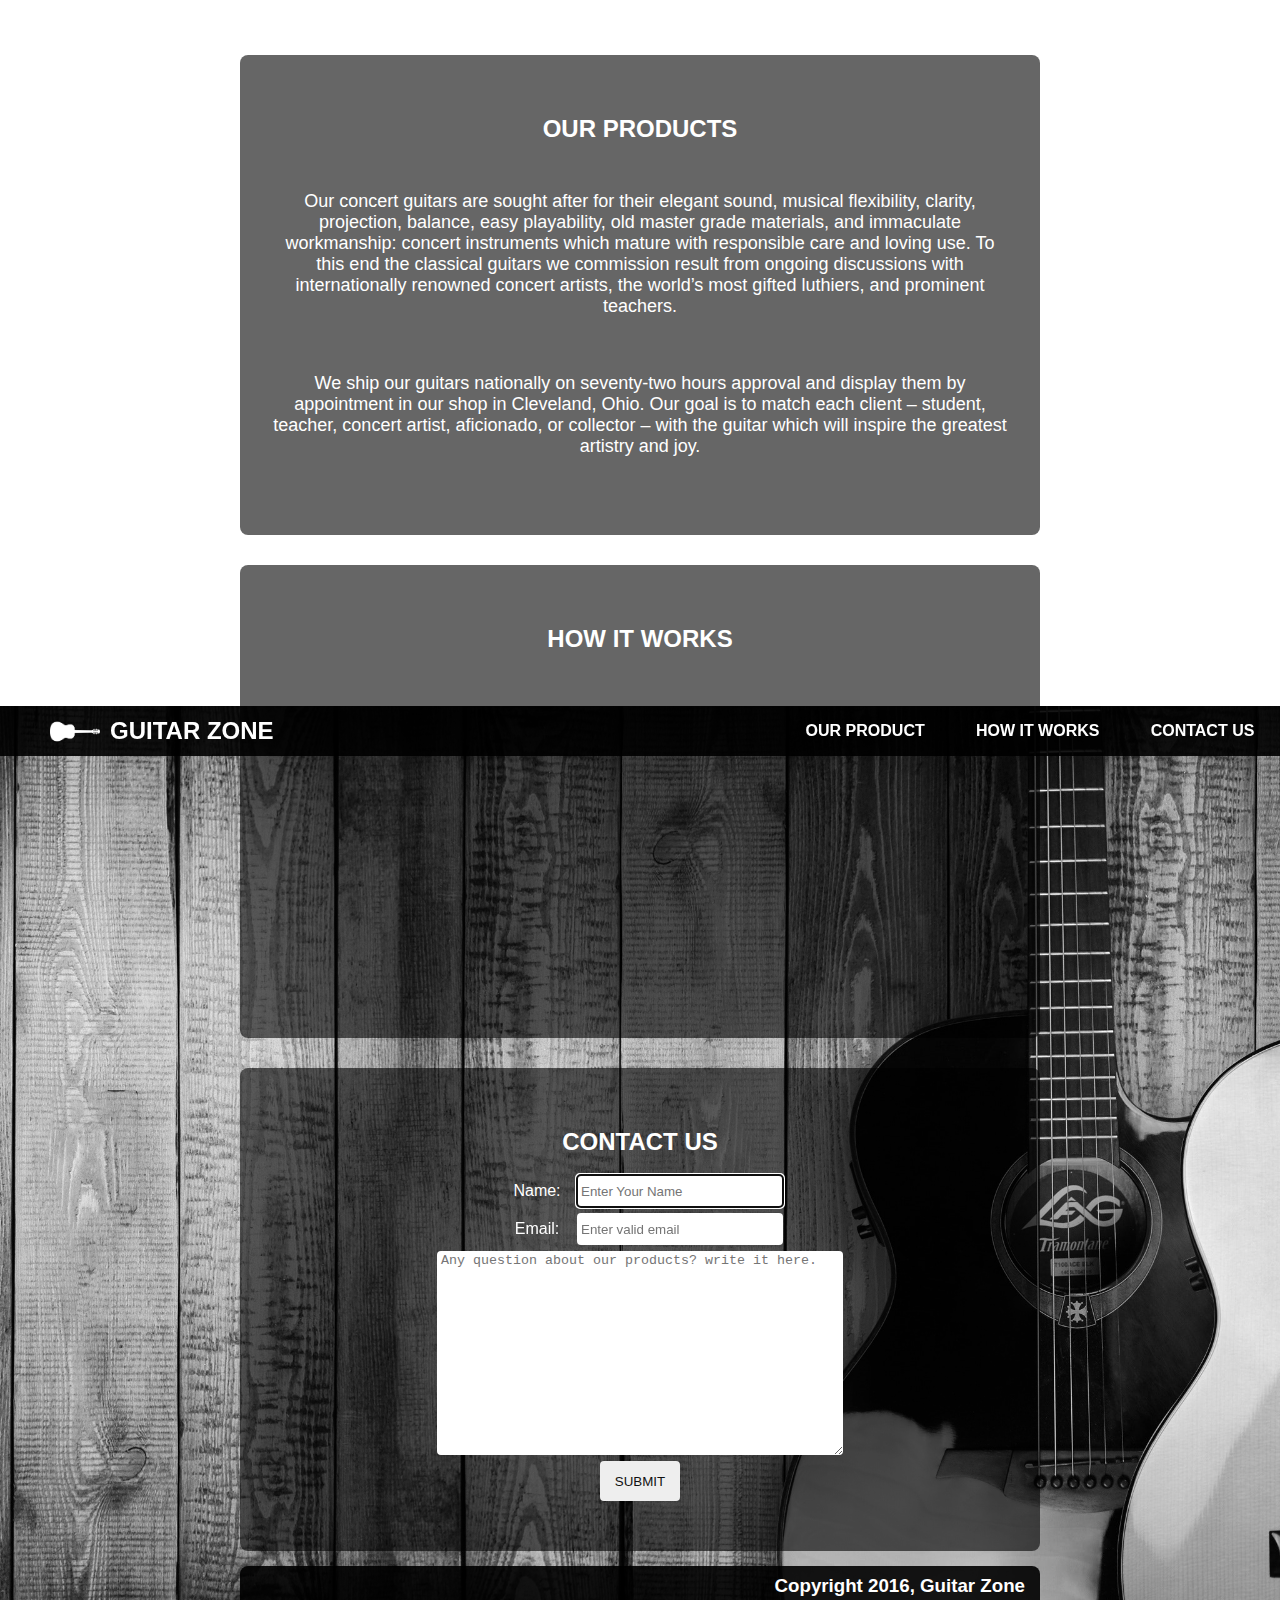
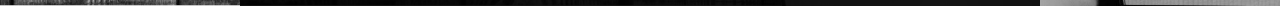
<file: freecodecamp/responsive-web-design/build-a-product-landing-page/without-test-module/index.html>
<!DOCTYPE html>
<html>
  <head>
    <title>GUITAR ZONE STORE</title>
    <meta charset="utf-8">
    <meta name="viewport" content="width=device-width, initial-scale=1.0">
    <link type="text/css" rel="stylesheet" href="./style.css">
  </head>
  <body>
    <header id="header">
      <div id="logo-container">
        <img id="header-img" src="./images/white-guitar-ver.png" alt="guitar logo">
        <h2 id="logo-heading">Guitar Zone</h2>
      </div>
      <nav id="nav-bar">
        <a class="nav-link" href="#section1"><b>Our Product</b></a>
        <a class="nav-link" href="#section2"><b>How it Works</b></a>
        <a class="nav-link"  href="#section3"><b>Contact Us</b></a>
      </nav>
    </header>
    <main id="main">
      <section class="section" id="section1">
        <h2>OUR PRODUCTS</h2>
        <p>Our concert guitars are sought after for their elegant sound, musical flexibility, clarity, projection, balance, easy playability, old master grade materials, and immaculate workmanship: concert instruments which mature with responsible care and loving use. To this end the classical guitars we commission result from ongoing discussions with internationally renowned concert artists, the world’s most gifted luthiers, and prominent teachers.</p>
        <p>We ship our guitars nationally on seventy-two hours approval and display them by appointment in our shop in Cleveland, Ohio. Our goal is to match each client – student, teacher, concert artist, aficionado, or collector – with the guitar which will inspire the greatest artistry and joy.</p>
      </section>
      <section class="section" id="section2">
        <h2>HOW IT WORKS</h2>
        <iframe width="560" height="315" id="video"
          src="https://www.youtube.com/embed/RFPnZayG0VI"
          frameborder="0"
          allow="accelerometer; autoplay; encrypted-media; gyroscope; picture-in-picture"
          allowfullscreen>
        </iframe>
      </section>
      <section class="section" id="section3">
        <h2>CONTACT US</h2>
        <form id="form" action="https://www.freecodecamp.com/email-submit">
          <div class="input-section">
          <!-- INPUT FIRST NAME -->
            <label id="name-label" for="name">Name: </label>
            <input autofocus type="text" name="name" id="name-input" placeholder="Enter Your Name" required>
          </div>
          <div class="input-section">
            <!-- INPUT EMAIL-->
            <label id="email-label" for="email">Email: </label>
            <input autofocus type="email" name="email" id="email" placeholder="Enter valid email" required>
          </div>
          <div class="input-section" id="comment-section">
            <!-- COMMENTS -->
            <textarea id="comment-input" name="comments" placeholder="Any question about our products? write it here."></textarea>
          </div>
          <input id="submit" type="submit"></input>
        </form>
      </section>
      <footer id="footer">
        <h3>Copyright 2016, Guitar Zone</h3>
      </footer>
    </main>
    <!-- <script type="text/javascript" src="https://cdn.freecodecamp.org/testable-projects-fcc/v1/bundle.js"></script> -->
  </body>
</html>
</file>
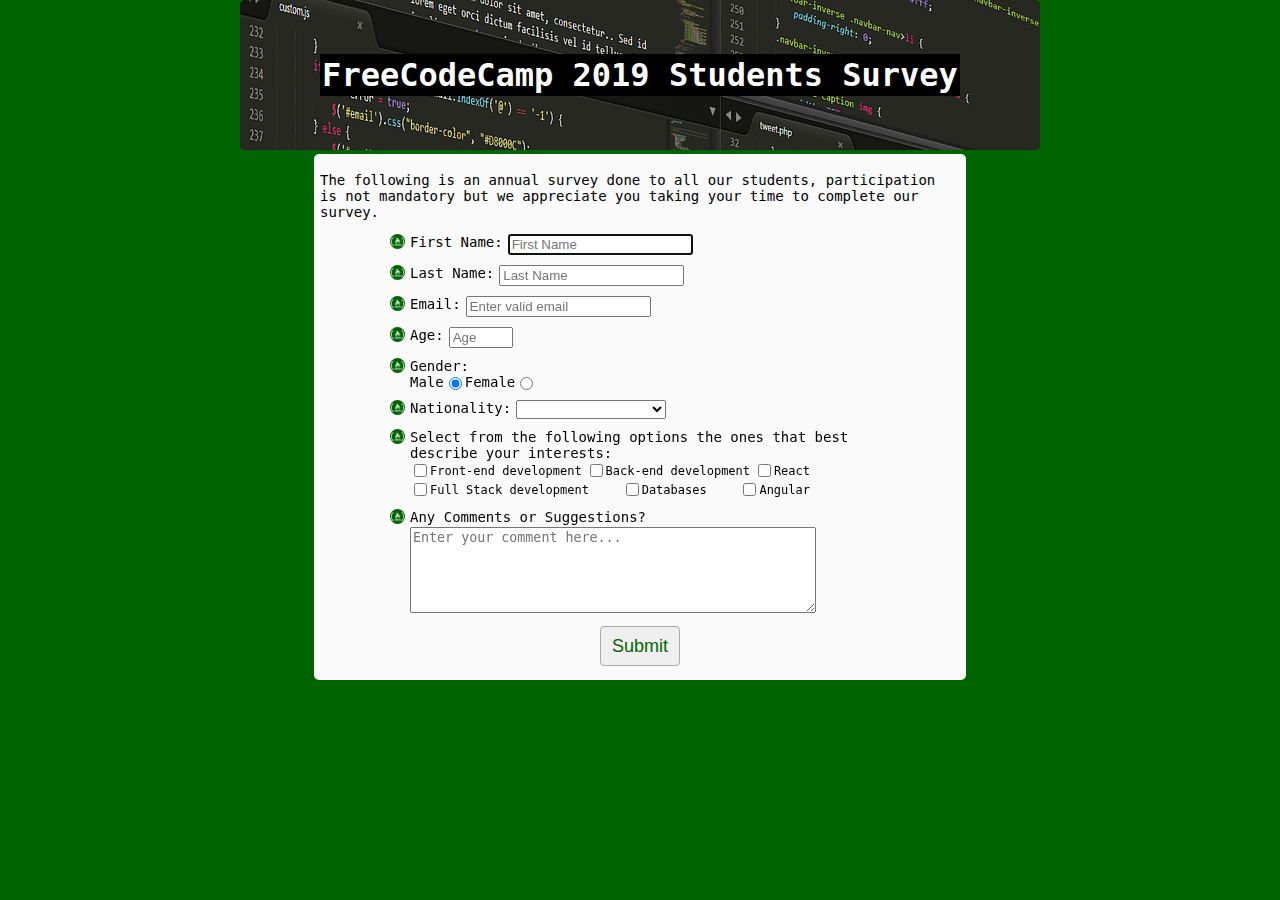
<file: freecodecamp/responsive-web-design/build-a-survey-form/with-test-module/index.html>
<!DOCTYPE html>
<html>
  <head>
    <title>FreeCodeCamp Students Survey</title>
    <meta charset="utf-8">
    <meta name="viewport" content="width=device-width, initial-scale=1.0">
    <!-- <link type="text/css" rel="stylesheet" href="./reset.css"> -->
    <link type="text/css" rel="stylesheet" href="./style.css">
  </head>
  <body>
    <header id="header">
      <h1 id="title">FreeCodeCamp 2019 Students Survey</h1>
    </header>
    <main id="main">
      <p id="description">The following is an annual survey done to all our students, participation is not mandatory but we appreciate you taking your time to complete our survey.</p>
      <section id="main-survey">
        <form id="survey-form" method="GET" action="">
          <div class="input-section">
          <!-- INPUT FIRST NAME -->
            <div class="labels">
              <img class="bulletpoint" src="./images/freecodecamp.png" alt="FCC logo" />
              <label id="name-label" for="first-name">First Name: </label>
            </div>
            <div class="inputs">
              <input autofocus type="text" name="first-name" id="name" class="text-input" placeholder="First Name" required>
            </div>
          </div>
          <div class="input-section">
            <!-- INPUT LAST NAME -->
            <div class="labels">
              <img class="bulletpoint" src="./images/freecodecamp.png" alt="FCC logo" />
              <label id="last-name-label" for="last-name">Last Name: </label>
            </div>
            <div class="inputs">
              <input autofocus type="text" name="last-name" id="last-name" class="text-input" placeholder="Last Name" required>
            </div>
          </div>
          <div class="input-section">
            <!-- INPUT EMAIL-->
            <div class="labels">
              <img class="bulletpoint" src="./images/freecodecamp.png" alt="FCC logo" />
              <label id="email-label" for="email">Email: </label>
            </div>
            <div class="inputs">
              <input autofocus type="email" name="email" id="email" class="text-input" placeholder="Enter valid email" required>
            </div>
          </div>
          <div class="input-section">
            <!-- AGE -->
            <div class="labels">
              <img class="bulletpoint" src="./images/freecodecamp.png" alt="FCC logo" />
              <label id="number-label" for="age">Age: </label>
            </div>
            <div class="inputs">
              <input autofocus type="number" name="age" id="number" min="1" max="125" class="text-input" placeholder="Age" required>
            </div>
          </div>
          <div class="input-section" id="radio-section">
            <!-- GENDER-->
            <div class="labels">
              <img class="bulletpoint" src="./images/freecodecamp.png" alt="FCC logo" />
              <label id="number-label" for="age">Gender: </label>
            </div>
            <div class="inputs" id="radio-set">
              <div id="radio-input">
                <label>Male</label><input name="gender-radio-btn" value="1" type="radio" class="gender-radio-btn" checked>
              </div>
              <div id="radio-input">
                <label>Female</label><input name="gender-radio-btn" value="2" type="radio" class="gender-radio-btn">
              </div>
            </div>
          </div>
          <div class="input-section">
            <!-- NATIONALITY -->
            <div class="labels">
              <img class="bulletpoint" src="./images/freecodecamp.png" alt="FCC logo" />
              <label id="nationality-label" for="nationality">Nationality: </label>
            </div>
            <div class="inputs">
              <select class="nationality-dropdown" id="dropdown" name="nationality" style="width:150px" data-component="dropdown" >
                <option value="">  </option>
                <option value="AF">Afghanistan</option>
                <option value="AX">Åland Islands</option>
                <option value="AL">Albania</option>
                <option value="DZ">Algeria</option>
                <option value="AS">American Samoa</option>
                <option value="AD">Andorra</option>
                <option value="AO">Angola</option>
                <option value="AI">Anguilla</option>
                <option value="AQ">Antarctica</option>
                <option value="AG">Antigua and Barbuda</option>
                <option value="AR">Argentina</option>
                <option value="AM">Armenia</option>
                <option value="AW">Aruba</option>
                <option value="AU">Australia</option>
                <option value="AT">Austria</option>
                <option value="AZ">Azerbaijan</option>
                <option value="BS">Bahamas</option>
                <option value="BH">Bahrain</option>
                <option value="BD">Bangladesh</option>
                <option value="BB">Barbados</option>
                <option value="BY">Belarus</option>
                <option value="BE">Belgium</option>
                <option value="BZ">Belize</option>
                <option value="BJ">Benin</option>
                <option value="BM">Bermuda</option>
                <option value="BT">Bhutan</option>
                <option value="BO">Bolivia, Plurinational State of</option>
                <option value="BQ">Bonaire, Sint Eustatius and Saba</option>
                <option value="BA">Bosnia and Herzegovina</option>
                <option value="BW">Botswana</option>
                <option value="BV">Bouvet Island</option>
                <option value="BR">Brazil</option>
                <option value="IO">British Indian Ocean Territory</option>
                <option value="BN">Brunei Darussalam</option>
                <option value="BG">Bulgaria</option>
                <option value="BF">Burkina Faso</option>
                <option value="BI">Burundi</option>
                <option value="KH">Cambodia</option>
                <option value="CM">Cameroon</option>
                <option value="CA">Canada</option>
                <option value="CV">Cape Verde</option>
                <option value="KY">Cayman Islands</option>
                <option value="CF">Central African Republic</option>
                <option value="TD">Chad</option>
                <option value="CL">Chile</option>
                <option value="CN">China</option>
                <option value="CX">Christmas Island</option>
                <option value="CC">Cocos (Keeling) Islands</option>
                <option value="CO">Colombia</option>
                <option value="KM">Comoros</option>
                <option value="CG">Congo</option>
                <option value="CD">Congo, the Democratic Republic of the</option>
                <option value="CK">Cook Islands</option>
                <option value="CR">Costa Rica</option>
                <option value="CI">Côte d'Ivoire</option>
                <option value="HR">Croatia</option>
                <option value="CU">Cuba</option>
                <option value="CW">Curaçao</option>
                <option value="CY">Cyprus</option>
                <option value="CZ">Czech Republic</option>
                <option value="DK">Denmark</option>
                <option value="DJ">Djibouti</option>
                <option value="DM">Dominica</option>
                <option value="DO">Dominican Republic</option>
                <option value="EC">Ecuador</option>
                <option value="EG">Egypt</option>
                <option value="SV">El Salvador</option>
                <option value="GQ">Equatorial Guinea</option>
                <option value="ER">Eritrea</option>
                <option value="EE">Estonia</option>
                <option value="ET">Ethiopia</option>
                <option value="FK">Falkland Islands (Malvinas)</option>
                <option value="FO">Faroe Islands</option>
                <option value="FJ">Fiji</option>
                <option value="FI">Finland</option>
                <option value="FR">France</option>
                <option value="GF">French Guiana</option>
                <option value="PF">French Polynesia</option>
                <option value="TF">French Southern Territories</option>
                <option value="GA">Gabon</option>
                <option value="GM">Gambia</option>
                <option value="GE">Georgia</option>
                <option value="DE">Germany</option>
                <option value="GH">Ghana</option>
                <option value="GI">Gibraltar</option>
                <option value="GR">Greece</option>
                <option value="GL">Greenland</option>
                <option value="GD">Grenada</option>
                <option value="GP">Guadeloupe</option>
                <option value="GU">Guam</option>
                <option value="GT">Guatemala</option>
                <option value="GG">Guernsey</option>
                <option value="GN">Guinea</option>
                <option value="GW">Guinea-Bissau</option>
                <option value="GY">Guyana</option>
                <option value="HT">Haiti</option>
                <option value="HM">Heard Island and McDonald Islands</option>
                <option value="VA">Holy See (Vatican City State)</option>
                <option value="HN">Honduras</option>
                <option value="HK">Hong Kong</option>
                <option value="HU">Hungary</option>
                <option value="IS">Iceland</option>
                <option value="IN">India</option>
                <option value="ID">Indonesia</option>
                <option value="IR">Iran, Islamic Republic of</option>
                <option value="IQ">Iraq</option>
                <option value="IE">Ireland</option>
                <option value="IM">Isle of Man</option>
                <option value="IL">Israel</option>
                <option value="IT">Italy</option>
                <option value="JM">Jamaica</option>
                <option value="JP">Japan</option>
                <option value="JE">Jersey</option>
                <option value="JO">Jordan</option>
                <option value="KZ">Kazakhstan</option>
                <option value="KE">Kenya</option>
                <option value="KI">Kiribati</option>
                <option value="KP">Korea, Democratic People's Republic of</option>
                <option value="KR">Korea, Republic of</option>
                <option value="KW">Kuwait</option>
                <option value="KG">Kyrgyzstan</option>
                <option value="LA">Lao People's Democratic Republic</option>
                <option value="LV">Latvia</option>
                <option value="LB">Lebanon</option>
                <option value="LS">Lesotho</option>
                <option value="LR">Liberia</option>
                <option value="LY">Libya</option>
                <option value="LI">Liechtenstein</option>
                <option value="LT">Lithuania</option>
                <option value="LU">Luxembourg</option>
                <option value="MO">Macao</option>
                <option value="MK">Macedonia, the former Yugoslav Republic of</option>
                <option value="MG">Madagascar</option>
                <option value="MW">Malawi</option>
                <option value="MY">Malaysia</option>
                <option value="MV">Maldives</option>
                <option value="ML">Mali</option>
                <option value="MT">Malta</option>
                <option value="MH">Marshall Islands</option>
                <option value="MQ">Martinique</option>
                <option value="MR">Mauritania</option>
                <option value="MU">Mauritius</option>
                <option value="YT">Mayotte</option>
                <option value="MX">Mexico</option>
                <option value="FM">Micronesia, Federated States of</option>
                <option value="MD">Moldova, Republic of</option>
                <option value="MC">Monaco</option>
                <option value="MN">Mongolia</option>
                <option value="ME">Montenegro</option>
                <option value="MS">Montserrat</option>
                <option value="MA">Morocco</option>
                <option value="MZ">Mozambique</option>
                <option value="MM">Myanmar</option>
                <option value="NA">Namibia</option>
                <option value="NR">Nauru</option>
                <option value="NP">Nepal</option>
                <option value="NL">Netherlands</option>
                <option value="NC">New Caledonia</option>
                <option value="NZ">New Zealand</option>
                <option value="NI">Nicaragua</option>
                <option value="NE">Niger</option>
                <option value="NG">Nigeria</option>
                <option value="NU">Niue</option>
                <option value="NF">Norfolk Island</option>
                <option value="MP">Northern Mariana Islands</option>
                <option value="NO">Norway</option>
                <option value="OM">Oman</option>
                <option value="PK">Pakistan</option>
                <option value="PW">Palau</option>
                <option value="PS">Palestinian Territory, Occupied</option>
                <option value="PA">Panama</option>
                <option value="PG">Papua New Guinea</option>
                <option value="PY">Paraguay</option>
                <option value="PE">Peru</option>
                <option value="PH">Philippines</option>
                <option value="PN">Pitcairn</option>
                <option value="PL">Poland</option>
                <option value="PT">Portugal</option>
                <option value="PR">Puerto Rico</option>
                <option value="QA">Qatar</option>
                <option value="RE">Réunion</option>
                <option value="RO">Romania</option>
                <option value="RU">Russian Federation</option>
                <option value="RW">Rwanda</option>
                <option value="BL">Saint Barthélemy</option>
                <option value="SH">Saint Helena, Ascension and Tristan da Cunha</option>
                <option value="KN">Saint Kitts and Nevis</option>
                <option value="LC">Saint Lucia</option>
                <option value="MF">Saint Martin (French part)</option>
                <option value="PM">Saint Pierre and Miquelon</option>
                <option value="VC">Saint Vincent and the Grenadines</option>
                <option value="WS">Samoa</option>
                <option value="SM">San Marino</option>
                <option value="ST">Sao Tome and Principe</option>
                <option value="SA">Saudi Arabia</option>
                <option value="SN">Senegal</option>
                <option value="RS">Serbia</option>
                <option value="SC">Seychelles</option>
                <option value="SL">Sierra Leone</option>
                <option value="SG">Singapore</option>
                <option value="SX">Sint Maarten (Dutch part)</option>
                <option value="SK">Slovakia</option>
                <option value="SI">Slovenia</option>
                <option value="SB">Solomon Islands</option>
                <option value="SO">Somalia</option>
                <option value="ZA">South Africa</option>
                <option value="GS">South Georgia and the South Sandwich Islands</option>
                <option value="SS">South Sudan</option>
                <option value="ES">Spain</option>
                <option value="LK">Sri Lanka</option>
                <option value="SD">Sudan</option>
                <option value="SR">Suriname</option>
                <option value="SJ">Svalbard and Jan Mayen</option>
                <option value="SZ">Swaziland</option>
                <option value="SE">Sweden</option>
                <option value="CH">Switzerland</option>
                <option value="SY">Syrian Arab Republic</option>
                <option value="TW">Taiwan, Province of China</option>
                <option value="TJ">Tajikistan</option>
                <option value="TZ">Tanzania, United Republic of</option>
                <option value="TH">Thailand</option>
                <option value="TL">Timor-Leste</option>
                <option value="TG">Togo</option>
                <option value="TK">Tokelau</option>
                <option value="TO">Tonga</option>
                <option value="TT">Trinidad and Tobago</option>
                <option value="TN">Tunisia</option>
                <option value="TR">Turkey</option>
                <option value="TM">Turkmenistan</option>
                <option value="TC">Turks and Caicos Islands</option>
                <option value="TV">Tuvalu</option>
                <option value="UG">Uganda</option>
                <option value="UA">Ukraine</option>
                <option value="AE">United Arab Emirates</option>
                <option value="GB">United Kingdom</option>
                <option value="US">United States</option>
                <option value="UM">United States Minor Outlying Islands</option>
                <option value="UY">Uruguay</option>
                <option value="UZ">Uzbekistan</option>
                <option value="VU">Vanuatu</option>
                <option value="VE">Venezuela, Bolivarian Republic of</option>
                <option value="VN">Viet Nam</option>
                <option value="VG">Virgin Islands, British</option>
                <option value="VI">Virgin Islands, U.S.</option>
                <option value="WF">Wallis and Futuna</option>
                <option value="EH">Western Sahara</option>
                <option value="YE">Yemen</option>
                <option value="ZM">Zambia</option>
                <option value="ZW">Zimbabwe</option>
              </select>
            </div>
          </div>
          <div class="input-section" id="checkbox-section">
            <!-- INTERESTS -->
            <div class="labels">
              <img class="bulletpoint" src="./images/freecodecamp.png" alt="FCC logo" />
              <label id="interests-label" for="interests">Select from the following options the ones that best describe your interests: </label>
            </div>
            <div class="inputs" id="checkbox-set">
              <div class="checkbox-input">
                <input name="interests" value="1" type="checkbox" class="interests-option"><label>Front-end development</label>
              </div>
              <div class="checkbox-input">
                <input name="interests" value="2" type="checkbox" class="interests-option"><label>Back-end development</label>
              </div>
              <div class="checkbox-input">
                <input name="interests" value="5" type="checkbox" class="interests-option"><label>React</label>
              </div>
              <div class="checkbox-input">
                <input name="interests" value="3" type="checkbox" class="interests-option"><label>Full Stack development</label>
              </div>
              <div class="checkbox-input">
                <input name="interests" value="4" type="checkbox" class="interests-option"><label>Databases</label>
              </div>
              <div class="checkbox-input">
                <input name="interests" value="6" type="checkbox" class="interests-option"><label>Angular</label>
              </div>
            </div>
          </div>
          <div class="input-section" id="comment-section">
            <!-- COMMENTS -->
            <div class="labels">
              <img class="bulletpoint" src="./images/freecodecamp.png" alt="FCC logo" />
              <label id="comment-label" for="comment">Any Comments or Suggestions?</label>
            </div>
            <div class="inputs">
              <textarea id="comments" class="input-field" name="comments" placeholder="Enter your comment here..."></textarea>
            </div>
          </div>
          <button id="submit" type="submit">Submit</button>
        </form>
      </section>
      <footer id="footer">
      </footer>
    </main>
    <script type="text/javascript" src="https://cdn.freecodecamp.org/testable-projects-fcc/v1/bundle.js"></script>
  </body>
</html>
</file>
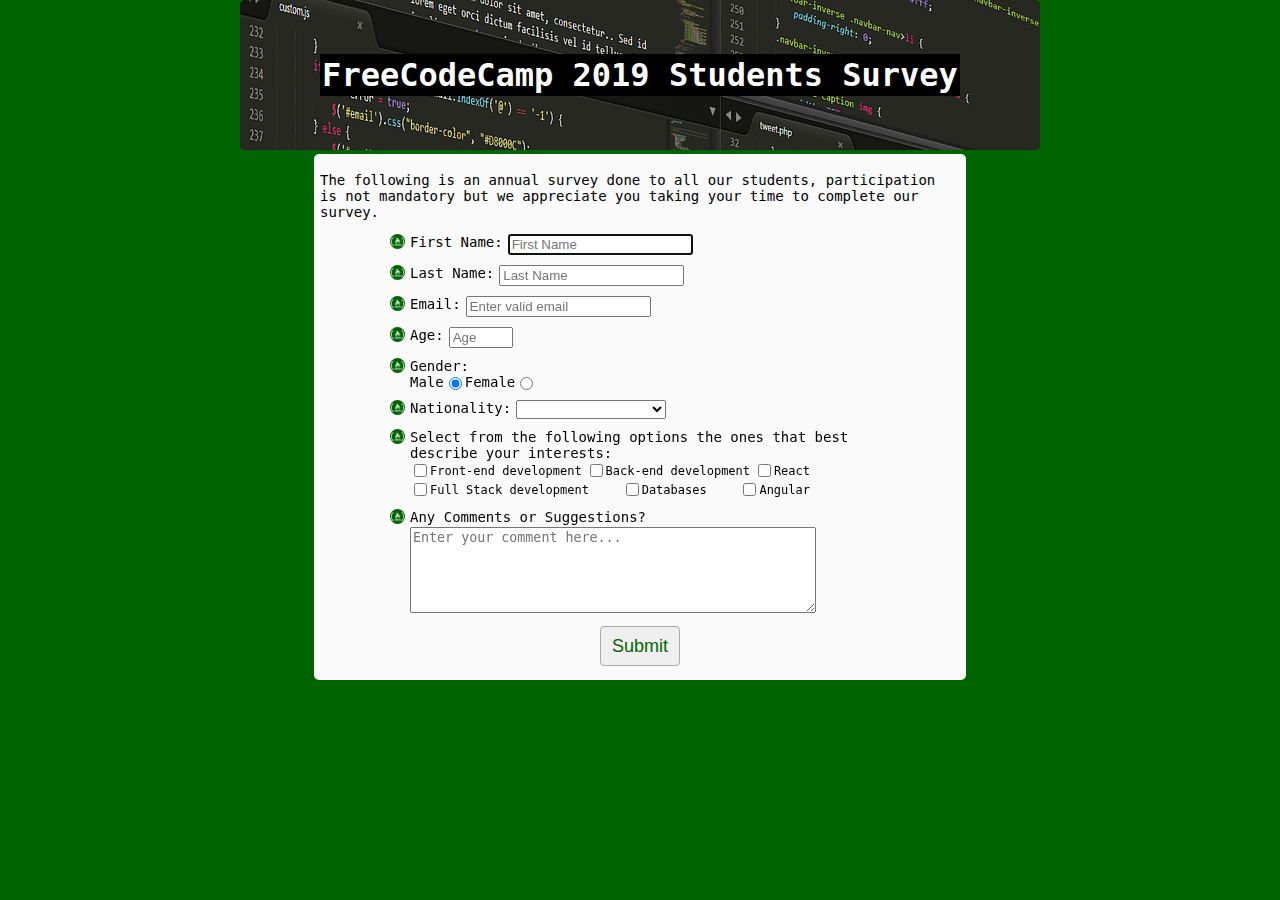
<file: freecodecamp/responsive-web-design/build-a-survey-form/without-test-module/index.html>
<!DOCTYPE html>
<html>
  <head>
    <title>FreeCodeCamp Students Survey</title>
    <meta charset="utf-8">
    <meta name="viewport" content="width=device-width, initial-scale=1.0">
    <!-- <link type="text/css" rel="stylesheet" href="./reset.css"> -->
    <link type="text/css" rel="stylesheet" href="./style.css">
  </head>
  <body>
    <header id="header">
      <h1 id="title">FreeCodeCamp 2019 Students Survey</h1>
    </header>
    <main id="main">
      <p id="description">The following is an annual survey done to all our students, participation is not mandatory but we appreciate you taking your time to complete our survey.</p>
      <section id="main-survey">
        <form id="survey-form" method="GET" action="">
          <div class="input-section">
          <!-- INPUT FIRST NAME -->
            <div class="labels">
              <img class="bulletpoint" src="./images/freecodecamp.png" alt="FCC logo" />
              <label id="name-label" for="first-name">First Name: </label>
            </div>
            <div class="inputs">
              <input autofocus type="text" name="first-name" id="name" class="text-input" placeholder="First Name" required>
            </div>
          </div>
          <div class="input-section">
            <!-- INPUT LAST NAME -->
            <div class="labels">
              <img class="bulletpoint" src="./images/freecodecamp.png" alt="FCC logo" />
              <label id="last-name-label" for="last-name">Last Name: </label>
            </div>
            <div class="inputs">
              <input autofocus type="text" name="last-name" id="last-name" class="text-input" placeholder="Last Name" required>
            </div>
          </div>
          <div class="input-section">
            <!-- INPUT EMAIL-->
            <div class="labels">
              <img class="bulletpoint" src="./images/freecodecamp.png" alt="FCC logo" />
              <label id="email-label" for="email">Email: </label>
            </div>
            <div class="inputs">
              <input autofocus type="email" name="email" id="email" class="text-input" placeholder="Enter valid email" required>
            </div>
          </div>
          <div class="input-section">
            <!-- AGE -->
            <div class="labels">
              <img class="bulletpoint" src="./images/freecodecamp.png" alt="FCC logo" />
              <label id="number-label" for="age">Age: </label>
            </div>
            <div class="inputs">
              <input autofocus type="number" name="age" id="number" min="1" max="125" class="text-input" placeholder="Age" required>
            </div>
          </div>
          <div class="input-section" id="radio-section">
            <!-- GENDER-->
            <div class="labels">
              <img class="bulletpoint" src="./images/freecodecamp.png" alt="FCC logo" />
              <label id="number-label" for="age">Gender: </label>
            </div>
            <div class="inputs" id="radio-set">
              <div id="radio-input">
                <label>Male</label><input name="gender-radio-btn" value="1" type="radio" class="gender-radio-btn" checked>
              </div>
              <div id="radio-input">
                <label>Female</label><input name="gender-radio-btn" value="2" type="radio" class="gender-radio-btn">
              </div>
            </div>
          </div>
          <div class="input-section">
            <!-- NATIONALITY -->
            <div class="labels">
              <img class="bulletpoint" src="./images/freecodecamp.png" alt="FCC logo" />
              <label id="nationality-label" for="nationality">Nationality: </label>
            </div>
            <div class="inputs">
              <select class="nationality-dropdown" id="dropdown" name="nationality" style="width:150px" data-component="dropdown" >
                <option value="">  </option>
                <option value="AF">Afghanistan</option>
                <option value="AX">Åland Islands</option>
                <option value="AL">Albania</option>
                <option value="DZ">Algeria</option>
                <option value="AS">American Samoa</option>
                <option value="AD">Andorra</option>
                <option value="AO">Angola</option>
                <option value="AI">Anguilla</option>
                <option value="AQ">Antarctica</option>
                <option value="AG">Antigua and Barbuda</option>
                <option value="AR">Argentina</option>
                <option value="AM">Armenia</option>
                <option value="AW">Aruba</option>
                <option value="AU">Australia</option>
                <option value="AT">Austria</option>
                <option value="AZ">Azerbaijan</option>
                <option value="BS">Bahamas</option>
                <option value="BH">Bahrain</option>
                <option value="BD">Bangladesh</option>
                <option value="BB">Barbados</option>
                <option value="BY">Belarus</option>
                <option value="BE">Belgium</option>
                <option value="BZ">Belize</option>
                <option value="BJ">Benin</option>
                <option value="BM">Bermuda</option>
                <option value="BT">Bhutan</option>
                <option value="BO">Bolivia, Plurinational State of</option>
                <option value="BQ">Bonaire, Sint Eustatius and Saba</option>
                <option value="BA">Bosnia and Herzegovina</option>
                <option value="BW">Botswana</option>
                <option value="BV">Bouvet Island</option>
                <option value="BR">Brazil</option>
                <option value="IO">British Indian Ocean Territory</option>
                <option value="BN">Brunei Darussalam</option>
                <option value="BG">Bulgaria</option>
                <option value="BF">Burkina Faso</option>
                <option value="BI">Burundi</option>
                <option value="KH">Cambodia</option>
                <option value="CM">Cameroon</option>
                <option value="CA">Canada</option>
                <option value="CV">Cape Verde</option>
                <option value="KY">Cayman Islands</option>
                <option value="CF">Central African Republic</option>
                <option value="TD">Chad</option>
                <option value="CL">Chile</option>
                <option value="CN">China</option>
                <option value="CX">Christmas Island</option>
                <option value="CC">Cocos (Keeling) Islands</option>
                <option value="CO">Colombia</option>
                <option value="KM">Comoros</option>
                <option value="CG">Congo</option>
                <option value="CD">Congo, the Democratic Republic of the</option>
                <option value="CK">Cook Islands</option>
                <option value="CR">Costa Rica</option>
                <option value="CI">Côte d'Ivoire</option>
                <option value="HR">Croatia</option>
                <option value="CU">Cuba</option>
                <option value="CW">Curaçao</option>
                <option value="CY">Cyprus</option>
                <option value="CZ">Czech Republic</option>
                <option value="DK">Denmark</option>
                <option value="DJ">Djibouti</option>
                <option value="DM">Dominica</option>
                <option value="DO">Dominican Republic</option>
                <option value="EC">Ecuador</option>
                <option value="EG">Egypt</option>
                <option value="SV">El Salvador</option>
                <option value="GQ">Equatorial Guinea</option>
                <option value="ER">Eritrea</option>
                <option value="EE">Estonia</option>
                <option value="ET">Ethiopia</option>
                <option value="FK">Falkland Islands (Malvinas)</option>
                <option value="FO">Faroe Islands</option>
                <option value="FJ">Fiji</option>
                <option value="FI">Finland</option>
                <option value="FR">France</option>
                <option value="GF">French Guiana</option>
                <option value="PF">French Polynesia</option>
                <option value="TF">French Southern Territories</option>
                <option value="GA">Gabon</option>
                <option value="GM">Gambia</option>
                <option value="GE">Georgia</option>
                <option value="DE">Germany</option>
                <option value="GH">Ghana</option>
                <option value="GI">Gibraltar</option>
                <option value="GR">Greece</option>
                <option value="GL">Greenland</option>
                <option value="GD">Grenada</option>
                <option value="GP">Guadeloupe</option>
                <option value="GU">Guam</option>
                <option value="GT">Guatemala</option>
                <option value="GG">Guernsey</option>
                <option value="GN">Guinea</option>
                <option value="GW">Guinea-Bissau</option>
                <option value="GY">Guyana</option>
                <option value="HT">Haiti</option>
                <option value="HM">Heard Island and McDonald Islands</option>
                <option value="VA">Holy See (Vatican City State)</option>
                <option value="HN">Honduras</option>
                <option value="HK">Hong Kong</option>
                <option value="HU">Hungary</option>
                <option value="IS">Iceland</option>
                <option value="IN">India</option>
                <option value="ID">Indonesia</option>
                <option value="IR">Iran, Islamic Republic of</option>
                <option value="IQ">Iraq</option>
                <option value="IE">Ireland</option>
                <option value="IM">Isle of Man</option>
                <option value="IL">Israel</option>
                <option value="IT">Italy</option>
                <option value="JM">Jamaica</option>
                <option value="JP">Japan</option>
                <option value="JE">Jersey</option>
                <option value="JO">Jordan</option>
                <option value="KZ">Kazakhstan</option>
                <option value="KE">Kenya</option>
                <option value="KI">Kiribati</option>
                <option value="KP">Korea, Democratic People's Republic of</option>
                <option value="KR">Korea, Republic of</option>
                <option value="KW">Kuwait</option>
                <option value="KG">Kyrgyzstan</option>
                <option value="LA">Lao People's Democratic Republic</option>
                <option value="LV">Latvia</option>
                <option value="LB">Lebanon</option>
                <option value="LS">Lesotho</option>
                <option value="LR">Liberia</option>
                <option value="LY">Libya</option>
                <option value="LI">Liechtenstein</option>
                <option value="LT">Lithuania</option>
                <option value="LU">Luxembourg</option>
                <option value="MO">Macao</option>
                <option value="MK">Macedonia, the former Yugoslav Republic of</option>
                <option value="MG">Madagascar</option>
                <option value="MW">Malawi</option>
                <option value="MY">Malaysia</option>
                <option value="MV">Maldives</option>
                <option value="ML">Mali</option>
                <option value="MT">Malta</option>
                <option value="MH">Marshall Islands</option>
                <option value="MQ">Martinique</option>
                <option value="MR">Mauritania</option>
                <option value="MU">Mauritius</option>
                <option value="YT">Mayotte</option>
                <option value="MX">Mexico</option>
                <option value="FM">Micronesia, Federated States of</option>
                <option value="MD">Moldova, Republic of</option>
                <option value="MC">Monaco</option>
                <option value="MN">Mongolia</option>
                <option value="ME">Montenegro</option>
                <option value="MS">Montserrat</option>
                <option value="MA">Morocco</option>
                <option value="MZ">Mozambique</option>
                <option value="MM">Myanmar</option>
                <option value="NA">Namibia</option>
                <option value="NR">Nauru</option>
                <option value="NP">Nepal</option>
                <option value="NL">Netherlands</option>
                <option value="NC">New Caledonia</option>
                <option value="NZ">New Zealand</option>
                <option value="NI">Nicaragua</option>
                <option value="NE">Niger</option>
                <option value="NG">Nigeria</option>
                <option value="NU">Niue</option>
                <option value="NF">Norfolk Island</option>
                <option value="MP">Northern Mariana Islands</option>
                <option value="NO">Norway</option>
                <option value="OM">Oman</option>
                <option value="PK">Pakistan</option>
                <option value="PW">Palau</option>
                <option value="PS">Palestinian Territory, Occupied</option>
                <option value="PA">Panama</option>
                <option value="PG">Papua New Guinea</option>
                <option value="PY">Paraguay</option>
                <option value="PE">Peru</option>
                <option value="PH">Philippines</option>
                <option value="PN">Pitcairn</option>
                <option value="PL">Poland</option>
                <option value="PT">Portugal</option>
                <option value="PR">Puerto Rico</option>
                <option value="QA">Qatar</option>
                <option value="RE">Réunion</option>
                <option value="RO">Romania</option>
                <option value="RU">Russian Federation</option>
                <option value="RW">Rwanda</option>
                <option value="BL">Saint Barthélemy</option>
                <option value="SH">Saint Helena, Ascension and Tristan da Cunha</option>
                <option value="KN">Saint Kitts and Nevis</option>
                <option value="LC">Saint Lucia</option>
                <option value="MF">Saint Martin (French part)</option>
                <option value="PM">Saint Pierre and Miquelon</option>
                <option value="VC">Saint Vincent and the Grenadines</option>
                <option value="WS">Samoa</option>
                <option value="SM">San Marino</option>
                <option value="ST">Sao Tome and Principe</option>
                <option value="SA">Saudi Arabia</option>
                <option value="SN">Senegal</option>
                <option value="RS">Serbia</option>
                <option value="SC">Seychelles</option>
                <option value="SL">Sierra Leone</option>
                <option value="SG">Singapore</option>
                <option value="SX">Sint Maarten (Dutch part)</option>
                <option value="SK">Slovakia</option>
                <option value="SI">Slovenia</option>
                <option value="SB">Solomon Islands</option>
                <option value="SO">Somalia</option>
                <option value="ZA">South Africa</option>
                <option value="GS">South Georgia and the South Sandwich Islands</option>
                <option value="SS">South Sudan</option>
                <option value="ES">Spain</option>
                <option value="LK">Sri Lanka</option>
                <option value="SD">Sudan</option>
                <option value="SR">Suriname</option>
                <option value="SJ">Svalbard and Jan Mayen</option>
                <option value="SZ">Swaziland</option>
                <option value="SE">Sweden</option>
                <option value="CH">Switzerland</option>
                <option value="SY">Syrian Arab Republic</option>
                <option value="TW">Taiwan, Province of China</option>
                <option value="TJ">Tajikistan</option>
                <option value="TZ">Tanzania, United Republic of</option>
                <option value="TH">Thailand</option>
                <option value="TL">Timor-Leste</option>
                <option value="TG">Togo</option>
                <option value="TK">Tokelau</option>
                <option value="TO">Tonga</option>
                <option value="TT">Trinidad and Tobago</option>
                <option value="TN">Tunisia</option>
                <option value="TR">Turkey</option>
                <option value="TM">Turkmenistan</option>
                <option value="TC">Turks and Caicos Islands</option>
                <option value="TV">Tuvalu</option>
                <option value="UG">Uganda</option>
                <option value="UA">Ukraine</option>
                <option value="AE">United Arab Emirates</option>
                <option value="GB">United Kingdom</option>
                <option value="US">United States</option>
                <option value="UM">United States Minor Outlying Islands</option>
                <option value="UY">Uruguay</option>
                <option value="UZ">Uzbekistan</option>
                <option value="VU">Vanuatu</option>
                <option value="VE">Venezuela, Bolivarian Republic of</option>
                <option value="VN">Viet Nam</option>
                <option value="VG">Virgin Islands, British</option>
                <option value="VI">Virgin Islands, U.S.</option>
                <option value="WF">Wallis and Futuna</option>
                <option value="EH">Western Sahara</option>
                <option value="YE">Yemen</option>
                <option value="ZM">Zambia</option>
                <option value="ZW">Zimbabwe</option>
              </select>
            </div>
          </div>
          <div class="input-section" id="checkbox-section">
            <!-- INTERESTS -->
            <div class="labels">
              <img class="bulletpoint" src="./images/freecodecamp.png" alt="FCC logo" />
              <label id="interests-label" for="interests">Select from the following options the ones that best describe your interests: </label>
            </div>
            <div class="inputs" id="checkbox-set">
              <div class="checkbox-input">
                <input name="interests" value="1" type="checkbox" class="interests-option"><label>Front-end development</label>
              </div>
              <div class="checkbox-input">
                <input name="interests" value="2" type="checkbox" class="interests-option"><label>Back-end development</label>
              </div>
              <div class="checkbox-input">
                <input name="interests" value="5" type="checkbox" class="interests-option"><label>React</label>
              </div>
              <div class="checkbox-input">
                <input name="interests" value="3" type="checkbox" class="interests-option"><label>Full Stack development</label>
              </div>
              <div class="checkbox-input">
                <input name="interests" value="4" type="checkbox" class="interests-option"><label>Databases</label>
              </div>
              <div class="checkbox-input">
                <input name="interests" value="6" type="checkbox" class="interests-option"><label>Angular</label>
              </div>
            </div>
          </div>
          <div class="input-section" id="comment-section">
            <!-- COMMENTS -->
            <div class="labels">
              <img class="bulletpoint" src="./images/freecodecamp.png" alt="FCC logo" />
              <label id="comment-label" for="comment">Any Comments or Suggestions?</label>
            </div>
            <div class="inputs">
              <textarea id="comments" class="input-field" name="comments" placeholder="Enter your comment here..."></textarea>
            </div>
          </div>
          <button id="submit" type="submit">Submit</button>
        </form>
      </section>
      <footer id="footer">
      </footer>
    </main>
    <!-- <script type="text/javascript" src="https://cdn.freecodecamp.org/testable-projects-fcc/v1/bundle.js"></script> -->
  </body>
</html>
</file>
<file: freecodecamp/responsive-web-design/build-a-product-landing-page/without-test-module/style.css>
html, body {
  margin: 0px;
  height: 100%;
  min-height: 100%;
}
body {
  margin: 0px;
  font-family: "Helvetica", sans-serif;
  /* display: flex; */
  /* flex-flow: column nowrap; */
}
#header {
  position: fixed;
  background: rgba(0, 0, 0, 0.9);
  top: 0px;
  height: 50px;
  width: 100%;
  display: flex;
  flex-flow: row nowrap;
  justify-content: flex-start;
  align-items: center;
  text-transform: uppercase;
}
#logo-container {
  display: flex;
  flex-flow: row nowrap;
  align-items: center;
  margin-right: auto;
  margin-left: 50px;
  color: #fff;
  min-width: 240px;
}
#logo-heading {
  text-transform: uppercase;
  margin-left: 10px;
}
#header-img {
  width: 50px;
  color: #fff;
}
#nav-bar {
  display: flex;
  flex-flow: row nowrap;
  width: 500px;
  justify-content: space-around;
}
@media screen and (max-width: 665px) {
  #header {min-width: 450px;}
  #nav-bar {
    display: flex;
    flex-flow: column nowrap;
    align-items: flex-end;
    margin-right: 20px;
  }
}
.nav-link {
  /* margin-right: 5px; */
  display: block;
  text-decoration: none;
  color: #fff;
  /* margin-right: 4em; */
}
/* .nav-link a { */
/* } */
.nav-link:hover {
  color: #aaa;
}
#main {
  /* margin-top: 50px; */
  display: flex;
  flex-flow: column nowrap;
  align-items: center;
  /* align-items: center; */
  background-image: url("./images/background-image-1.jpg");
  background-repeat: no-repeat;
  background-attachment: fixed;
  background-size: cover;
}
.section, #footer {
  width: 80%;
  max-width: 800px;
  min-width: 580px;
}
.section {
  margin: 15px 0px;
  padding-top: 40px;
  padding-bottom: 50px;
  display: flex;
  flex-flow: column nowrap;
  align-items: center;
  text-align: center;
  color: #fff;
  background: rgba(0, 0, 0, 0.6);
  border-radius: 8px;
}
.section p {
  padding: 10px 30px;
  font-size: 18px;
}
#section1 {
  margin-top: 55px;
}
#section2 {}
#section3 {}
#form {}
.input-section {
  margin-bottom: 6px;
  display: flex;
  flex-flow: row nowrap;
  justify-content: center;
  align-items: center;
}
#name-label, #email-label {
  width: 5em;
}
#name-input, #email {
  border-radius: 4px;
  border: none;
  padding-left: 4px;
  width: 200px;
  height: 30px;
}
#comment-section {
  display: flex;
  flex-flow: column nowrap;
}
#comment-label {}
#comment-input {
  width: 400px;
  height: 200px;
  border-radius: 4px;
  border: none;
  padding-left: 4px;

}
#submit {
  width: 80px;
  height: 40px;
  border: none;
  color: #111;
  background: #eee;
  border-radius: 4px;
  text-transform: uppercase;
}
#submit:hover {
  color: #fff;
  background: #111;
}
#section4 {}
#footer {
  background: rgba(0, 0, 0, 0.9);
  border-radius: 8px 8px 0px 0px;
  height: 40px;
  display: flex;
  flex-flow: row nowrap;
  align-items: center;
  justify-content: flex-end;
  color: #fff;
}
#footer h3 {
  margin-right: 15px;
}
</file>
<file: freecodecamp/responsive-web-design/build-a-survey-form/with-test-module/style.css>
body {
  font-family: monospace;
  margin: 0px;
  display: flex;
  flex-flow: column nowrap;
  align-items: center;
  background-color: #006400;
  padding: 0px;
}

.bulletpoint {
  width: 15px;
  height: 15px;
  border-radius: 50%;
  margin-right: 5px;
  /* margin-top: 2px; */
}

#main {
  max-width: 640px;
  background-color: #fafafa;
  display: flex;
  flex-flow: column nowrap;
  align-items: center;
  border-radius: 5px;
  font-size: 14px;
  padding: 4px 6px;
}
#header {
  width: 800px;
  min-width: 640px;
  height: 150px;
  background-image: url("./images/header_background.png");
  border-radius: 5px;
  display: flex;
  align-items: center;
  justify-content: center;
  margin-bottom: 4px;
  margin-top: 0px;
}
#title {
  color: #fff;
  background-color: #000;
  padding:2px;
  font-size: 32px;
  text-align: center;
  /* text-shadow: -1px 0 black, 0 1px black, 1px 0 black, 0 -1px black; */
}
#description {}
#main-survey {
  display: flex;
  flex-flow: column nowrap;
  align-items: center;
}
#survey-form {
  width: 500px;
  display: flex;
  flex-flow: column nowrap;
}
.input-section {
  display: flex;
  flex-flow: row wrap;
  margin: 0px 0px 10px 0px;
}
.labels {
  margin-right: 5px;
  display: flex;
  flex-flow: row nowrap;
  /* align-content: center; */
}
#name-label {}
.inputs {}
.inputs textarea {
  width: 400px;
  height: 80px;
}
#name {}
.text-input {}
#last-name-label {}
#last-name {}
#email-label {}
#email {}
#number-label {}
#number {}
#radio-section {
  display: flex;
  flex-flow: column nowrap;
}
#radio-set {
  margin-left: 20px;
  font-size: 14px;
}
#radio-set, #radio-input {
  display: flex;
  flex-flow: row nowrap;
}
.gender-radio-btn {}
#nationality-label {}
.nationality-dropdown {}
#dropdown {}
#checkbox-section {
  display: flex;
  flex-flow: column nowrap;
}
#interests-label {}
#checkbox-set {
  display: flex;
  flex-flow: row wrap;
  justify-content: space-between;
  margin-left: 20px;
  max-width: 400px;
  font-size: 12px;
}
.checkbox-input {
  display: flex;
  flex-flow: row nowrap;
  align-items: center;
}
.interests-option {}
#comment-section {
  display: flex;
  flex-flow: column nowrap;
}
#comment-label {
  margin-bottom: 2px;
}
#comments {
  margin-left: 20px;
}
.input-field {}
#submit {
  font-size: 18px;
  align-self: center;
  width: 80px;
  height: 40px;
  text-align: center;
  border: solid 1px #aaa;
  border-radius: 4px;
  color: #006400;
  /* border-radius: 4px; */
  margin-bottom: 10px;
}
#footer {}
</file>
<file: freecodecamp/responsive-web-design/build-a-survey-form/without-test-module/style.css>
body {
  font-family: monospace;
  margin: 0px;
  display: flex;
  flex-flow: column nowrap;
  align-items: center;
  background-color: #006400;
  padding: 0px;
}

.bulletpoint {
  width: 15px;
  height: 15px;
  border-radius: 50%;
  margin-right: 5px;
  /* margin-top: 2px; */
}

#main {
  max-width: 640px;
  background-color: #fafafa;
  display: flex;
  flex-flow: column nowrap;
  align-items: center;
  border-radius: 5px;
  font-size: 14px;
  padding: 4px 6px;
}
#header {
  width: 800px;
  min-width: 640px;
  height: 150px;
  background-image: url("./images/header_background.png");
  border-radius: 5px;
  display: flex;
  align-items: center;
  justify-content: center;
  margin-bottom: 4px;
  margin-top: 0px;
}
#title {
  color: #fff;
  background-color: #000;
  padding:2px;
  font-size: 32px;
  text-align: center;
  /* text-shadow: -1px 0 black, 0 1px black, 1px 0 black, 0 -1px black; */
}
#description {}
#main-survey {
  display: flex;
  flex-flow: column nowrap;
  align-items: center;
}
#survey-form {
  width: 500px;
  display: flex;
  flex-flow: column nowrap;
}
.input-section {
  display: flex;
  flex-flow: row wrap;
  margin: 0px 0px 10px 0px;
}
.labels {
  margin-right: 5px;
  display: flex;
  flex-flow: row nowrap;
  /* align-content: center; */
}
#name-label {}
.inputs {}
.inputs textarea {
  width: 400px;
  height: 80px;
}
#name {}
.text-input {}
#last-name-label {}
#last-name {}
#email-label {}
#email {}
#number-label {}
#number {}
#radio-section {
  display: flex;
  flex-flow: column nowrap;
}
#radio-set {
  margin-left: 20px;
  font-size: 14px;
}
#radio-set, #radio-input {
  display: flex;
  flex-flow: row nowrap;
}
.gender-radio-btn {}
#nationality-label {}
.nationality-dropdown {}
#dropdown {}
#checkbox-section {
  display: flex;
  flex-flow: column nowrap;
}
#interests-label {}
#checkbox-set {
  display: flex;
  flex-flow: row wrap;
  justify-content: space-between;
  margin-left: 20px;
  max-width: 400px;
  font-size: 12px;
}
.checkbox-input {
  display: flex;
  flex-flow: row nowrap;
  align-items: center;
}
.interests-option {}
#comment-section {
  display: flex;
  flex-flow: column nowrap;
}
#comment-label {
  margin-bottom: 2px;
}
#comments {
  margin-left: 20px;
}
.input-field {}
#submit {
  font-size: 18px;
  align-self: center;
  width: 80px;
  height: 40px;
  text-align: center;
  border: solid 1px #aaa;
  border-radius: 4px;
  color: #006400;
  /* border-radius: 4px; */
  margin-bottom: 10px;
}
#footer {}
</file>
